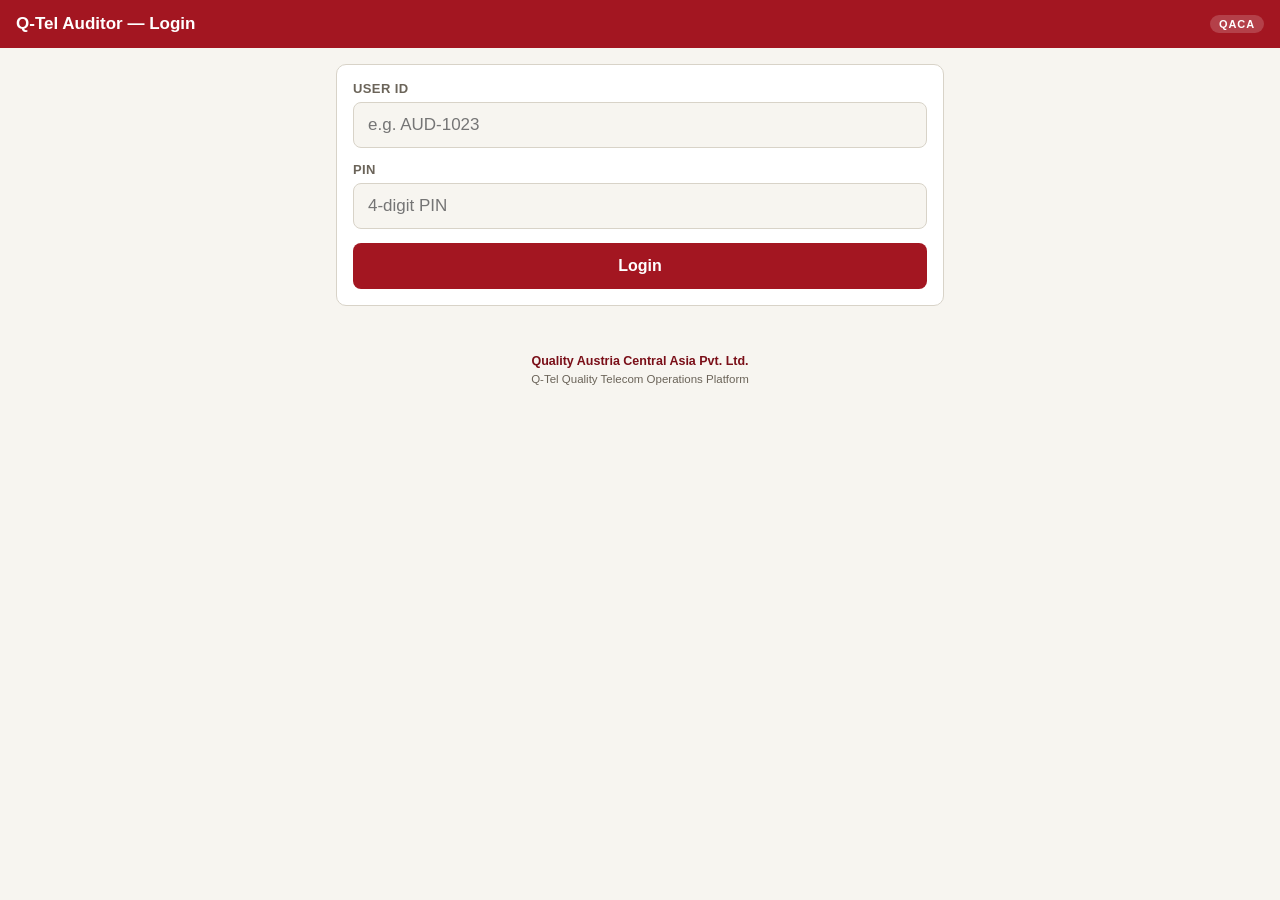
<file: index.html>
<!DOCTYPE html>
<html lang="en">
<head>
<meta charset="UTF-8">
<meta name="viewport" content="width=device-width, initial-scale=1.0, viewport-fit=cover">
<title>Q-Tel Auditor</title>
<link rel="manifest" href="./manifest.json">
<meta name="theme-color" content="#A31621">
<link rel="stylesheet" href="./style.css">
</head>
<body>
<div id="app"></div>
<script src="./config.js"></script>
<script src="./app.js"></script>
</body>
</html>
</file>
<file: style.css>
:root {
  --ink: #14181c;
  --paper: #f7f5f0;
  --card: #ffffff;
  --line: #d8d3c8;
  --brand: #A31621;       /* QACA corporate red — header, buttons, branding */
  --brand-dark: #7A0F18;
  --brand-dim: #f6e2e2;
  --status-good: #1c5d3b;      /* Clear / Pass — kept green, distinct from brand */
  --status-good-dim: #e4efe8;
  --warn: #b3540a;
  --warn-dim: #fbe9dc;
  --danger: #a3271f;           /* Reject — deliberately different tone from --brand */
  --danger-dim: #f8e2e0;
  --muted: #6b6459;
  --radius: 10px;
  font-size: 17px;
}

* { box-sizing: border-box; }

html, body {
  margin: 0;
  padding: 0;
  background: var(--paper);
  color: var(--ink);
  font-family: -apple-system, BlinkMacSystemFont, "Segoe UI", Roboto, sans-serif;
  -webkit-tap-highlight-color: transparent;
}

body {
  padding-bottom: 84px; /* room for bottom sync bar */
}

header.app-bar {
  position: sticky;
  top: 0;
  z-index: 20;
  background: var(--brand);
  color: white;
  padding: 14px 16px;
  display: flex;
  align-items: center;
  gap: 12px;
}

header.app-bar .back {
  font-size: 22px;
  line-height: 1;
  padding: 4px 8px;
  margin: -4px 0 -4px -8px;
  cursor: pointer;
  user-select: none;
}

header.app-bar h1 {
  font-size: 17px;
  margin: 0;
  font-weight: 600;
  flex: 1;
}

header.app-bar .badge {
  font-size: 12px;
  background: rgba(255,255,255,0.15);
  border-radius: 999px;
  padding: 3px 10px;
}

main {
  padding: 16px;
  max-width: 640px;
  margin: 0 auto;
}

.card {
  background: var(--card);
  border: 1px solid var(--line);
  border-radius: var(--radius);
  padding: 16px;
  margin-bottom: 12px;
}

.field {
  margin-bottom: 14px;
}

.field label {
  display: block;
  font-size: 13px;
  font-weight: 600;
  color: var(--muted);
  text-transform: uppercase;
  letter-spacing: 0.03em;
  margin-bottom: 6px;
}

input[type="text"], input[type="date"], select, textarea {
  width: 100%;
  font-size: 17px;
  padding: 12px 14px;
  border: 1.5px solid var(--line);
  border-radius: 8px;
  background: var(--paper);
  color: var(--ink);
  font-family: inherit;
}

button {
  font-family: inherit;
  font-size: 16px;
  font-weight: 600;
  border-radius: 8px;
  border: none;
  padding: 14px 18px;
  cursor: pointer;
  width: 100%;
}

button.primary { background: var(--brand); color: white; }
button.primary:disabled { background: #a9b8ae; cursor: not-allowed; }
button.secondary { background: var(--card); color: var(--ink); border: 1.5px solid var(--line); }
button.danger { background: var(--danger); color: white; }
button.small { width: auto; padding: 8px 14px; font-size: 14px; }

.module-list { display: flex; flex-direction: column; gap: 10px; }

.module-row {
  display: flex;
  align-items: center;
  gap: 12px;
  background: var(--card);
  border: 1px solid var(--line);
  border-radius: var(--radius);
  padding: 14px 16px;
  cursor: pointer;
}

.module-row .code {
  font-weight: 700;
  font-size: 15px;
  width: 34px;
  flex-shrink: 0;
}

.module-row .info { flex: 1; min-width: 0; }
.module-row .info .name { font-weight: 600; font-size: 15px; }
.module-row .info .meta { font-size: 12.5px; color: var(--muted); margin-top: 2px; }

.pill {
  font-size: 11.5px;
  font-weight: 700;
  text-transform: uppercase;
  letter-spacing: 0.03em;
  padding: 4px 9px;
  border-radius: 999px;
  flex-shrink: 0;
}
.pill.not-started { background: #ece8de; color: var(--muted); }
.pill.in-progress { background: var(--warn-dim); color: var(--warn); }
.pill.queued { background: #dde6f2; color: #2a4d7a; }
.pill.submitted { background: #e6e0f5; color: #5a3b9e; }
.pill.pass { background: var(--status-good-dim); color: var(--status-good); }
.pill.concern { background: var(--danger-dim); color: var(--danger); }
.pill.locked { background: #ece8de; color: #9c9484; }

.slot-grid { display: grid; grid-template-columns: repeat(3, 1fr); gap: 10px; }

.slot-tile {
  aspect-ratio: 1;
  border-radius: 8px;
  border: 1.5px dashed var(--line);
  background: var(--paper);
  display: flex;
  flex-direction: column;
  align-items: center;
  justify-content: center;
  gap: 4px;
  text-align: center;
  padding: 6px;
  cursor: pointer;
  position: relative;
  overflow: hidden;
}
.slot-tile.filled { border-style: solid; border-color: var(--brand); }
.slot-tile img { position: absolute; inset: 0; width: 100%; height: 100%; object-fit: cover; }
.slot-tile .plus { font-size: 22px; color: var(--muted); }
.slot-tile .label { font-size: 10.5px; color: var(--muted); line-height: 1.25; }
.slot-tile .check {
  position: absolute; top: 4px; right: 4px;
  background: var(--status-good); color: white;
  width: 18px; height: 18px; border-radius: 50%;
  display: flex; align-items: center; justify-content: center;
  font-size: 11px;
}
.slot-tile .timer-lock {
  position: absolute; inset: 0; background: rgba(20,24,28,0.72);
  color: white; display: flex; align-items: center; justify-content: center;
  font-size: 12px; font-weight: 700; flex-direction: column; gap: 2px;
}

.sync-bar {
  position: fixed;
  bottom: 0; left: 0; right: 0;
  background: var(--ink);
  color: var(--paper);
  padding: 10px 16px;
  display: flex;
  align-items: center;
  gap: 10px;
  font-size: 13px;
  z-index: 30;
}
.sync-bar .dot { width: 8px; height: 8px; border-radius: 50%; background: var(--muted); flex-shrink: 0; }
.sync-bar .dot.online { background: #6fbf8a; }
.sync-bar .dot.offline { background: var(--warn); }
.sync-bar .msg { flex: 1; }

.note {
  font-size: 13px;
  color: var(--muted);
  line-height: 1.4;
}

.hidden { display: none !important; }

.app-wordmark {
  font-size: 11px;
  font-weight: 700;
  letter-spacing: 0.08em;
  background: rgba(255,255,255,0.18);
  padding: 3px 9px;
  border-radius: 999px;
  flex-shrink: 0;
}

.company-footer {
  text-align: center;
  padding: 18px 16px 10px;
  color: var(--muted);
  font-size: 11.5px;
  line-height: 1.5;
  max-width: 640px;
  margin: 0 auto;
}
.company-footer .name { font-weight: 700; color: var(--brand-dark); font-size: 12.5px; }

.camera-wrap { margin-bottom: 12px; }

/* Fixed, contained frame — video is cropped to fit, never stretches the page */
.camera-frame {
  position: relative;
  width: 100%;
  aspect-ratio: 3 / 4;
  max-height: 56vh;
  border-radius: var(--radius);
  background: #000;
  overflow: hidden;
}

video#camera-stream {
  position: absolute;
  inset: 0;
  width: 100%;
  height: 100%;
  object-fit: cover;
  display: block;
}

canvas#capture-canvas { display: none; }

/* Scoped to the frame only — cannot overlap the buttons below it */
.gps-chip {
  position: absolute;
  bottom: 8px; left: 8px; right: 8px;
  background: rgba(20,24,28,0.75);
  color: white;
  font-size: 11px;
  padding: 6px 9px;
  border-radius: 6px;
  font-family: ui-monospace, monospace;
  line-height: 1.3;
  pointer-events: none;
}

.camera-actions { display: flex; gap: 10px; margin-top: 10px; }
.camera-actions button { flex: 1; }
</file>
